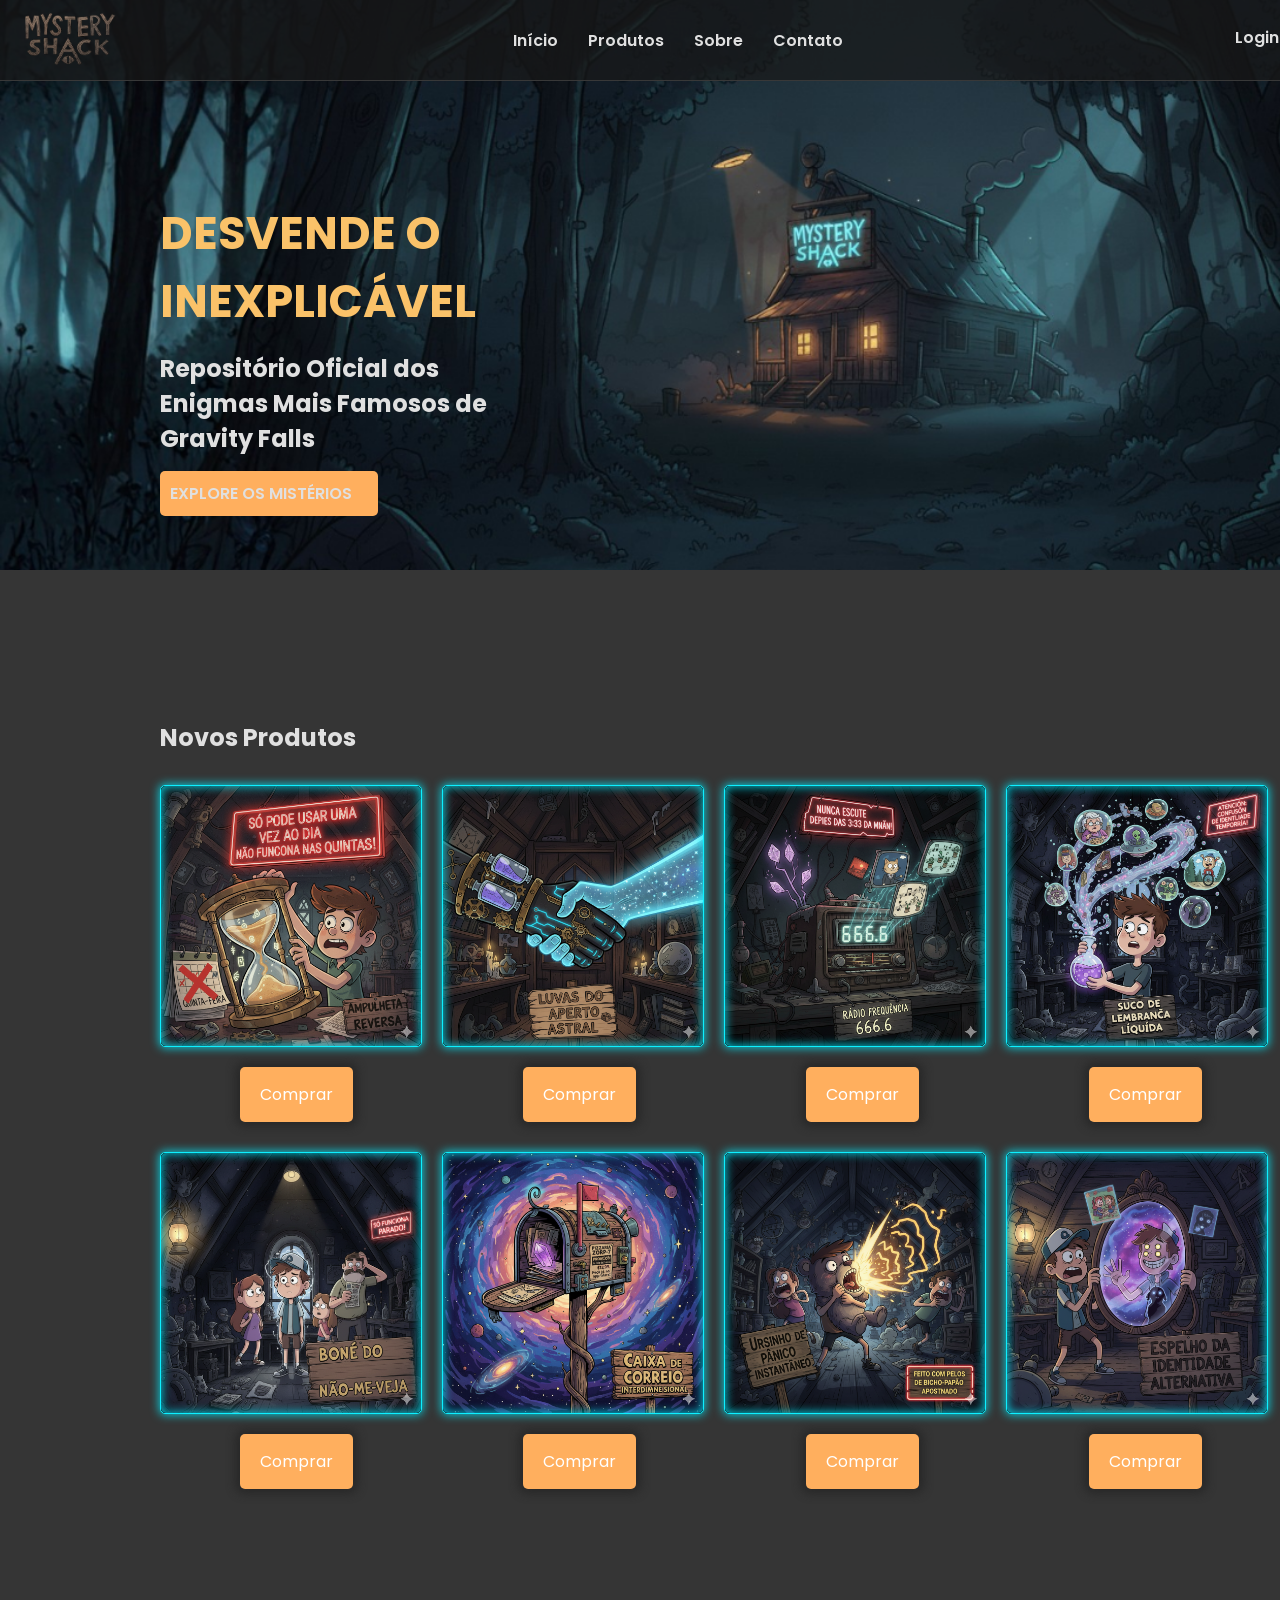
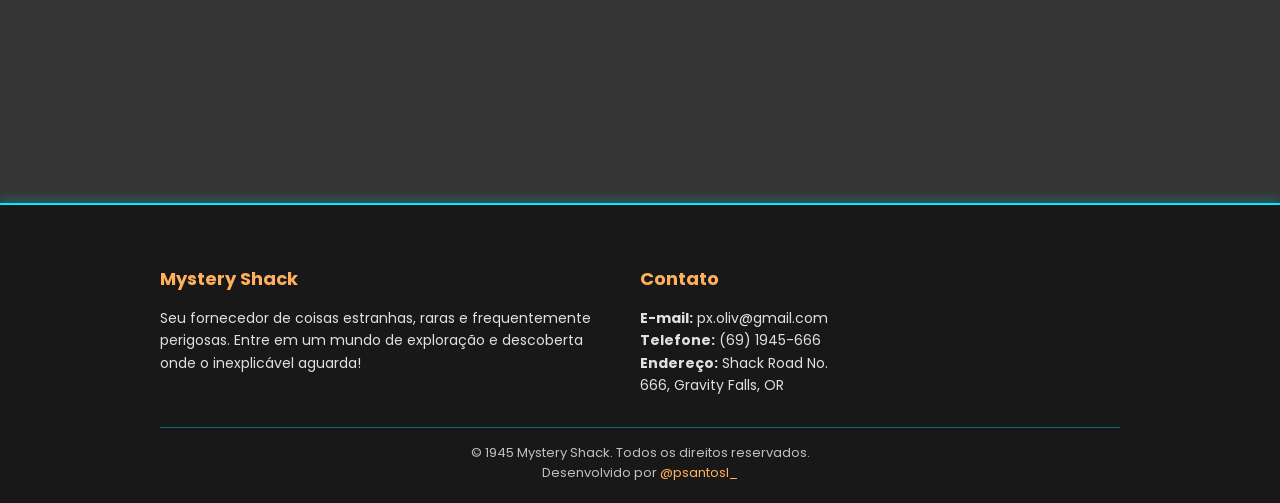
<file: index.html>
<!DOCTYPE html>
<html lang="pt-BR">
<head>
    <meta charset="UTF-8">
    <meta name="viewport" content="width=device-width, initial-scale=1.0">
    <title>Mystery Shack</title>
    <link rel="stylesheet" href="index.css
    ">
    <link href="https://fonts.googleapis.com/css?family=Poppins" rel="stylesheet">
</head>
<body>
    <header class="cabecalho">
        <img src="imagens/logo.png" width="100px" height="60px" id="logo" alt="Logo Mystery Shack">
        <nav class="menu">
            <a href="index.html">Início</a>     
            <a href="file:///D:/pedro/projeto/index.html#produtos">Produtos</a>     
            <a href="sobre.html">Sobre</a>     
            <a href="contato.html">Contato</a>
        </nav>
        <a href="login.html" class="login">Login</a>
    </header>
    
    <section id="Inicio">
        <div class="container">
            <div class="banner">
                <div class="card-banner">
                    <h1>DESVENDE O INEXPLICÁVEL</h1>
                    <h2>Repositório Oficial dos Enigmas Mais Famosos de Gravity Falls</h2>
                    <a href="#produtos">EXPLORE OS MISTÉRIOS</a>
                </div>
            </div>
        </div>
    </section>

    <section id="produtos">
  <div class="layout-principal"> 

        <div class="secao-produtos">
            <h1 class="titulo">Novos Produtos</h1>
            <div class="produtos-lista"> 
                <div class="coluna">
                    <div class="produto"> <img src="img produtos/ampulheta.png"></div> 
                    <div class="produto"> <img src="img produtos/luva.png" alt=""></div> 
                    <div class="produto"> <img src="img produtos/radio.png" alt=""></div> 
                    <div class="produto"> <img src="img produtos/suco.png" alt=""></div> 
                </div>
                <div class="botoes">
                    <div class="botao"><a href="">Comprar</a></div>
                    <div class="botao"><a href="">Comprar</a></div>
                    <div class="botao"><a href="">Comprar</a></div>
                    <div class="botao"><a href="">Comprar</a></div>
                </div>

                <div class="coluna">
                    <div class="produto"> <img src="img produtos/boné.png" alt=""></div> 
                    <div class="produto"> <img src="img produtos/correio.png" alt=""></div> 
                    <div class="produto"> <img src="img produtos/urso.png" alt=""></div> 
                    <div class="produto"> <img src="img produtos/espelho.png" alt=""></div> 
                </div>
                <div class="botoes">
                    <div class="botao"><a href="">Comprar</a></div>
                    <div class="botao"><a href="">Comprar</a></div>
                    <div class="botao"><a href="">Comprar</a></div>
                    <div class="botao"><a href="">Comprar</a></div>
                </div>
          </div> 
      </div>

      <aside class="barra-lateral">
          <div class="coluna-lateral">
              <div class="promocao">
                  <img src="img promo/promo1.png" alt="">
              </div>
              <div class="botao"><a href="">Comprar</a></div>

              <div class="promocao">
                  <img src="img promo/promo2.png" alt="">
              </div>
              <div class="botao"><a href="">Comprar</a></div>

              <div class="promocao">
                  <img src="img promo/promo3.png" alt="">
              </div>
              <div class="botao"><a href="">Comprar</a></div>
          </div>
      </aside>
    </div>
</section>

    <footer class="rodape">
    <div class="rodape-container">
        <div class="coluna-rodape sobre">
            <h3>Mystery Shack</h3>
            <p>Seu fornecedor de coisas estranhas, raras e frequentemente perigosas. Entre em um mundo de exploração e descoberta onde o inexplicável aguarda!</p>
        </div>

        <div class="coluna-rodape contato">
            <h4>Contato</h4>
            <p><strong>E-mail:</strong> px.oliv@gmail.com</p>
            <p><strong>Telefone:</strong> (69) 1945-666</p>
            <p><strong>Endereço:</strong> Shack Road No. 666, Gravity Falls, OR</p>
        </div>
    </div>

    <div class="rodape2">
        <p>&copy; 1945 Mystery Shack. Todos os direitos reservados.</p>
        <p>Desenvolvido por <a href="https://instagram.com/psantosl_" target="_blank">@psantosl_</a></p>
    </div>
</footer>

</body>
</html>
</file>
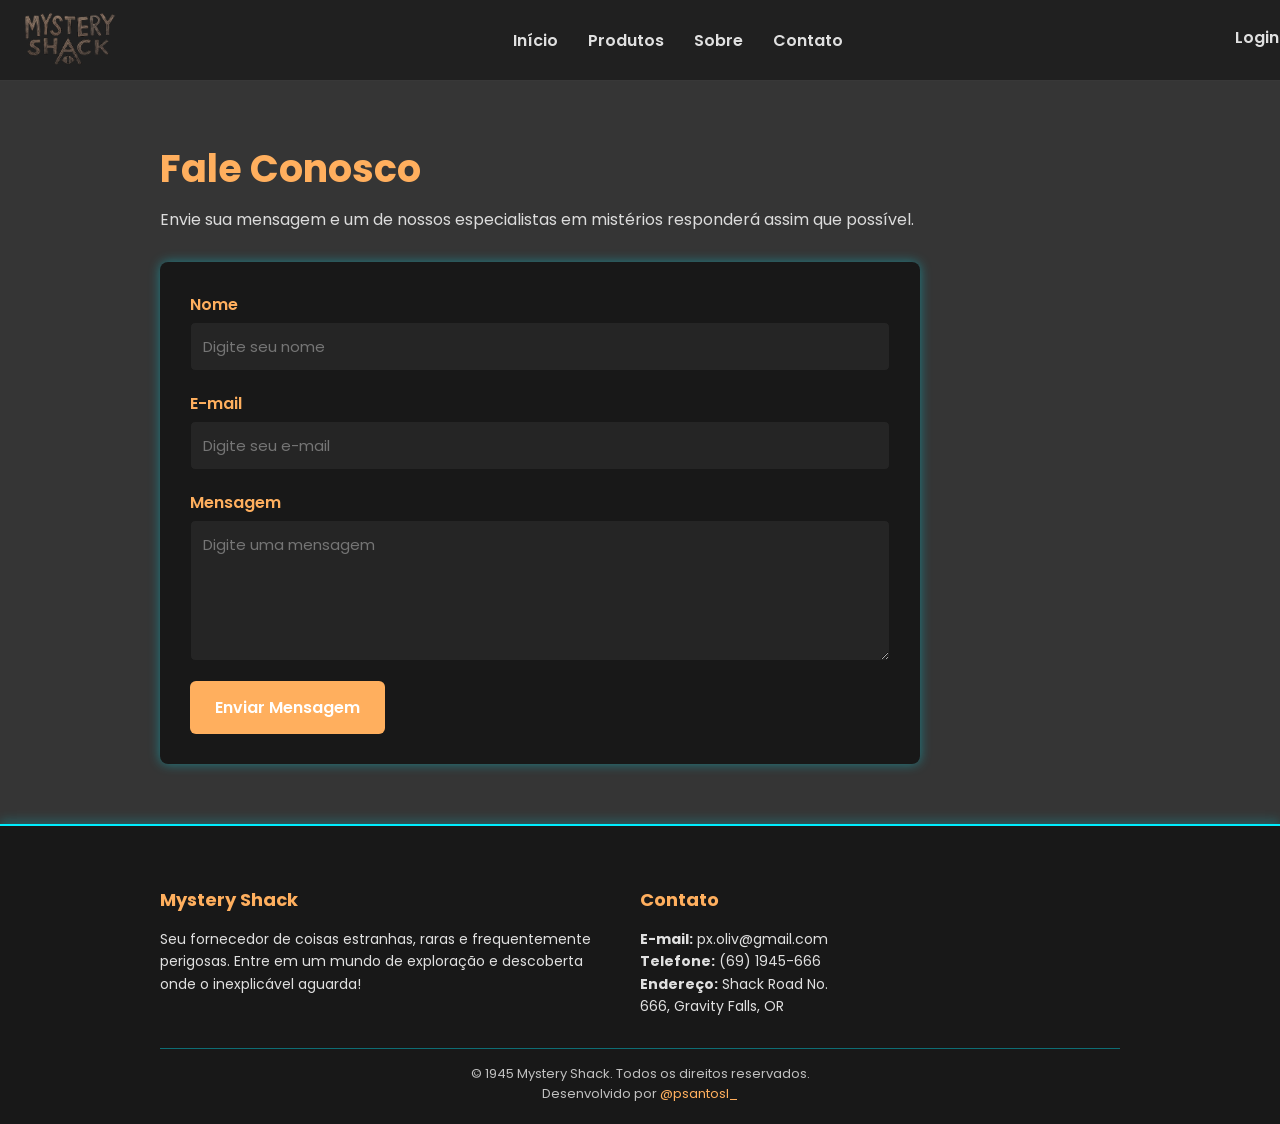
<file: contato.html>
<!DOCTYPE html>
<html lang="pt-BR">
<head>
    <meta charset="UTF-8">
    <meta name="viewport" content="width=device-width, initial-scale=1.0">
    <title>Mystery Shack</title>
    <link rel="stylesheet" href="contato.css">
    <link href="https://fonts.googleapis.com/css?family=Poppins" rel="stylesheet">
</head>
<body>
    <header class="cabecalho">
        <img src="imagens/logo.png" width="100px" height="60px" id="logo" alt="Logo Mystery Shack">
        <nav class="menu">
            <a href="index.html">Início</a>     
            <a href="file:///D:/pedro/projeto/index.html#produtos">Produtos</a>     
            <a href="sobre.html">Sobre</a>     
            <a href="contato.html">Contato</a>
        </nav>
        <a href="login.html" class="login">Login</a>
    </header>

    <main class="conteudo contato">
        <h1>Fale Conosco</h1>
        <p class="titulo">Envie sua mensagem e um de nossos especialistas em mistérios responderá assim que possível.</p>

        <form class="form">
            <div class="campo">
                <label for="nome">Nome</label>
                <input type="text" id="nome" placeholder="Digite seu nome">
            </div>

            <div class="campo">
                <label for="email">E-mail</label>
                <input type="email" id="email" placeholder="Digite seu e-mail">
            </div>

            <div class="campo">
                <label for="mensagem">Mensagem</label>
                <textarea id="mensagem" rows="5" placeholder="Digite uma mensagem"></textarea>
            </div>

            <button type="submit" class="enviar">Enviar Mensagem</button>
        </form>
    </main>


    <footer class="rodape">
        <div class="rodape-container">
            <div class="coluna-rodape sobre">
                <h3>Mystery Shack</h3>
                <p> Seu fornecedor de coisas estranhas, raras e frequentemente perigosas. 
                    Entre em um mundo de exploração e descoberta onde o inexplicável aguarda!
                </p>
            </div>

            <div class="coluna-rodape contato">
                <h4>Contato</h4>
                <p><strong>E-mail:</strong> px.oliv@gmail.com</p>
                <p><strong>Telefone:</strong> (69) 1945-666</p>
                <p><strong>Endereço:</strong> Shack Road No. 666, Gravity Falls, OR</p>
            </div>
        </div>

        <div class="rodape2">
            <p>&copy; 1945 Mystery Shack. Todos os direitos reservados.</p>
            <p>Desenvolvido por <a href="https://instagram.com/psantosl_" target="_blank">@psantosl_</a></p>
        </div>
    </footer>
    <script>
        document.addEventListener("DOMContentLoaded", function () {
            const form = document.querySelector(".form");

            form.addEventListener("submit", function (e) {
                e.preventDefault(); // impede o envio real
                alert("Sua mensagem foi enviada com sucesso!");
            });
        });
</script>

</body>
</html>
</file>
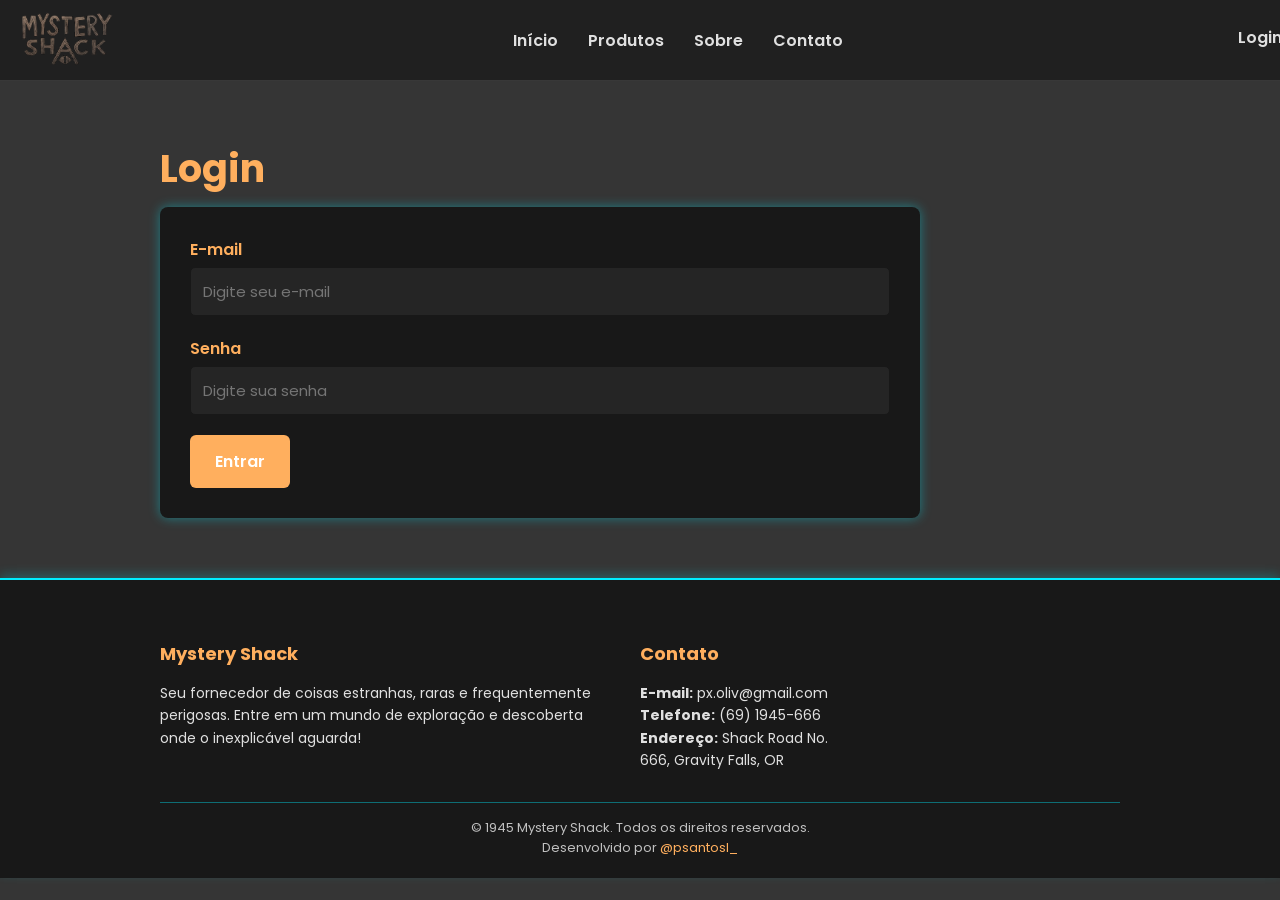
<file: login.html>
<!DOCTYPE html>
<html lang="pt-BR">
<head>
    <meta charset="UTF-8">
    <meta name="viewport" content="width=device-width, initial-scale=1.0">
    <title>Mystery Shack</title>
    <link rel="stylesheet" href="login.css">
    <link href="https://fonts.googleapis.com/css?family=Poppins" rel="stylesheet">
</head>
<body>
    <header class="cabecalho">
        <img src="imagens/logo.png" width="100px" height="60px" id="logo" alt="Logo Mystery Shack">
        <nav class="menu">
            <a href="index.html">Início</a>     
            <a href="file:///D:/pedro/projeto/index.html#produtos">Produtos</a>     
            <a href="sobre.html">Sobre</a>     
            <a href="contato.html">Contato</a>
        </nav>
        <a href="login.html" class="login">Login</a>
    </header>

    <main class="conteudo contato">
        <h1>Login</h1>
        
        <form class="form">
            <div class="campo">
                <label for="email">E-mail</label>
                <input type="email" id="email" placeholder="Digite seu e-mail">
            </div>

            <div class="campo">
                <label for="Password">Senha</label>
                <input type="password" placeholder="Digite sua senha">
            </div>

            <button type="submit" class="enviar">Entrar</button>
        </form>
    </main>


    <footer class="rodape">
        <div class="rodape-container">
            <div class="coluna-rodape sobre">
                <h3>Mystery Shack</h3>
                <p> Seu fornecedor de coisas estranhas, raras e frequentemente perigosas. 
                    Entre em um mundo de exploração e descoberta onde o inexplicável aguarda!
                </p>
            </div>

            <div class="coluna-rodape contato">
                <h4>Contato</h4>
                <p><strong>E-mail:</strong> px.oliv@gmail.com</p>
                <p><strong>Telefone:</strong> (69) 1945-666</p>
                <p><strong>Endereço:</strong> Shack Road No. 666, Gravity Falls, OR</p>
            </div>
        </div>

        <div class="rodape2">
            <p>&copy; 1945 Mystery Shack. Todos os direitos reservados.</p>
            <p>Desenvolvido por <a href="https://instagram.com/psantosl_" target="_blank">@psantosl_</a></p>
        </div>
    </footer>
</body>
</html>
</file>
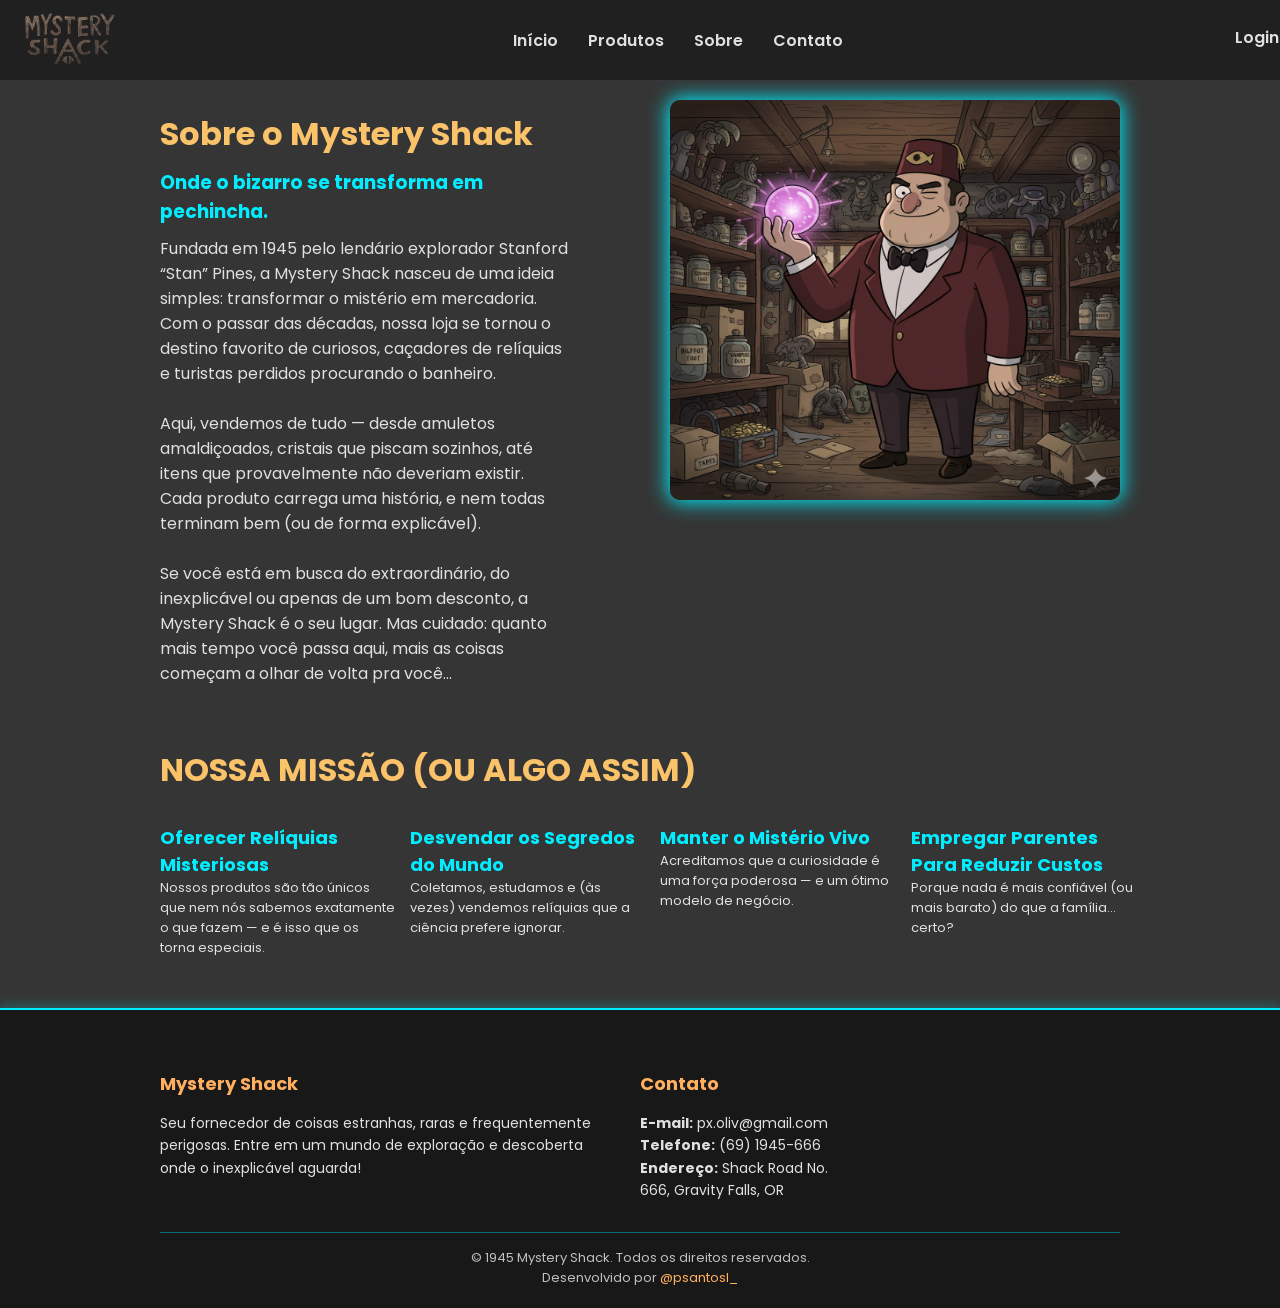
<file: sobre.html>
<!DOCTYPE html>
<html lang="pt-BR">
<head>
    <meta charset="UTF-8">
    <meta name="viewport" content="width=device-width, initial-scale=1.0">
    <title>Mystery Shack</title>
    <link rel="stylesheet" href="sobre.css">
    <link href="https://fonts.googleapis.com/css?family=Poppins" rel="stylesheet">
</head>
<body>
    <header class="cabecalho">
        <img src="imagens/logo.png" width="100px" height="60px" id="logo" alt="Logo Mystery Shack">
        <nav class="menu">
            <a href="index.html">Início</a>     
            <a href="file:///D:/pedro/projeto/index.html#produtos">Produtos</a>     
            <a href="sobre.html">Sobre</a>     
            <a href="contato.html">Contato</a>
        </nav>
        <a href="login.html" class="login">Login</a>
    </header>

    <div class="container">
        <div class="texto">
            <h1>Sobre o Mystery Shack</h1>
            <h3>Onde o bizarro se transforma em pechincha.</h3>
            <p>Fundada em 1945 pelo lendário explorador Stanford “Stan” Pines, a Mystery Shack nasceu de uma ideia simples: transformar o mistério em mercadoria. Com o passar das décadas, nossa loja se tornou o destino favorito de curiosos, caçadores de relíquias e turistas perdidos procurando o banheiro.

                Aqui, vendemos de tudo — desde amuletos amaldiçoados, cristais que piscam sozinhos, até itens que provavelmente não deveriam existir.
                Cada produto carrega uma história, e nem todas terminam bem (ou de forma explicável).

                Se você está em busca do extraordinário, do inexplicável ou apenas de um bom desconto, a Mystery Shack é o seu lugar. Mas cuidado: quanto mais tempo você passa aqui, mais as coisas começam a olhar de volta pra você...
            </p>

        </div>
        <div class="img">
            <img src="imagens/stan.png" alt="">
        </div>
    </div>
    <h1 class="titulo">NOSSA MISSÃO (OU ALGO ASSIM)</h1>
    <div class="missao">
        <div class="card-missao">
            <h3>Oferecer Relíquias Misteriosas</h3>
            <p>Nossos produtos são tão únicos que nem nós sabemos exatamente o que fazem — e é isso que os torna especiais.</p>
        </div>
        <div class="card-missao">
            <h3>Desvendar os Segredos do Mundo</h3>
            <p>Coletamos, estudamos e (às vezes) vendemos relíquias que a ciência prefere ignorar.</p>
        </div>
        <div class="card-missao">
            <h3>Manter o Mistério Vivo</h3>
            <p>Acreditamos que a curiosidade é uma força poderosa — e um ótimo modelo de negócio.</p>
        </div>
        <div class="card-missao">
            <h3>Empregar Parentes Para Reduzir Custos</h3>
            <p>Porque nada é mais confiável (ou mais barato) do que a família... certo?</p>
        </div>
    </div>

    <footer class="rodape">
        <div class="rodape-container">
            <div class="coluna-rodape sobre">
                <h3>Mystery Shack</h3>
                <p>Seu fornecedor de coisas estranhas, raras e frequentemente perigosas. Entre em um mundo de exploração e descoberta onde o inexplicável aguarda!</p>
            </div>

            <div class="coluna-rodape contato">
                <h4>Contato</h4>
                <p><strong>E-mail:</strong> px.oliv@gmail.com</p>
                <p><strong>Telefone:</strong> (69) 1945-666</p>
                <p><strong>Endereço:</strong> Shack Road No. 666, Gravity Falls, OR</p>
            </div>
        </div>

        <div class="rodape2">
            <p>&copy; 1945 Mystery Shack. Todos os direitos reservados.</p>
            <p>Desenvolvido por <a href="https://instagram.com/psantosl_" target="_blank">@psantosl_</a></p>
        </div>
    </footer>
</body>
</html>
</file>
<file: index.css>
*{
    font-family: 'Poppins', sans-serif;
    margin: 0;
    padding: 0;
}

html, body {
    height: 100%;
    scroll-behavior: smooth;
}

body {
    background: #353535;
    
}

#logo{
    justify-content: start;
    align-items: start;
    text-align: start;
}


.login{
    text-decoration: none;
    color: #e0e0e0;
    font-weight: 600;
    transition: all 0.3s ease;
    margin-top: 15px;
}

.login:hover{
    color: #fac269;
    border-bottom: 2px solid #fac269;
    transform: scale(1.1);
    padding-bottom: 8px;
}

.cabecalho {
    position: fixed;
    background: rgba(25, 25, 25, 0.7);
    width: 100%;
    display: flex;
    justify-content: center;
    text-align: center;
    border-bottom: 1px solid rgb(56, 56, 56);
    z-index: 20;
    padding: 10px;
}

.cabecalho #logo{
    justify-content: start;
}

.menu {
    display: flex;
    align-items: center;
    justify-content: center;
    gap: 30px;
    width: 87%;
}
.menu a {
    text-decoration: none;
    color: #e0e0e0;
    font-weight: 600;
    transition: all 0.3s ease;
}

.menu a:hover {
    color: #fac269;
    border-bottom: 2px solid #fac269;
    transform: scale(1.1);
    padding-bottom: 8px;
}

.banner{
    background-image: url(imagens/fundo.png);
    background-size: cover;
    width: 100%;
    height: 570px;
    color: #e0e0e0;
    
}

.card-banner{
    width: 30%;
    display: grid;
    margin-left: 160px;
    padding-top: 200px;
    row-gap: 15px;
    
}

.card-banner a{
    text-decoration: none;
    color: #e0e0e0;
    padding: 10px;
    background: #ffaf5e;
    width: 198px;
    border-radius: 5px;
    font-weight: 600;
    margin-bottom: 50px;
    transition: transform 0.4s ease;
}

.card-banner a:hover{
    text-decoration: none;
    color: #ffaf5e;
    padding: 10px;
    background: #e0e0e0;
    width: 198px;
    border-radius: 5px;
    font-weight: 600;
    margin-bottom: 50px;
    transform: scale(1.05);
}

.card-banner h1{
    color: #fac269;
    font-size: 45px;
}

.layout-principal {
    display: grid;
    grid-template-columns: 3fr 1fr; 
    gap: 30px; 
    max-width: 1400px; 
    margin: 0 auto; 
    padding: 50px 160px;
}

.titulo{
    margin-left: 0;
    color: #e0e0e0;
    margin-bottom: 20px;
}

.secao-produtos{
    margin-top: 100px;
}

.produtos-lista {
    display: flex;
    flex-direction: column;
    gap: 20px;
    margin-top: 20px;
    
}

.coluna{
    display: flex;
    gap: 20px;
    margin-left: 0; 
}


.produto {
    width: 260px;
    height: 260px;
    display: inline-block;
    vertical-align: top;
    position: relative;
    overflow: hidden;
    background: #181818;
    color: white;
    font-size: 14px;
    text-align: center;
    margin-top: 10px;
    padding: 0;
    border: 1px groove #0defff;
    border-radius: 5px;
    box-shadow:  0 0 10px 1px rgba(0, 238, 255, 0.8);
    
}

.produto::after {
    content: "";
    position: absolute;
    top: 0;
    left: 0;
    width: 100%;
    height: 260px;
    pointer-events: none;
    box-shadow: inset 0 0 10px 1px rgba(0, 238, 255, 0.8);
    border-radius: 5px;
    
}

.produto img {
    width: 100%;
    height: 260px;
    border-radius: 5px;
    object-fit: cover;
    display: block;
    transition: transform 0.4s ease;
}

.produto:hover img {
    transform: scale(1.04);
}

.botoes{
    display: flex;
    width: 100%;
    gap: 170px;
    margin-left: 80px;
}

.botao a{
    background-color: #ffaf5e;
    padding: 15px 20px;
    border-radius: 5px;
    box-shadow:  0 0 9px 5px rgba(37, 37, 37, 0.8);
    transition: all 0.3s ease;
}

.botao a:hover{
    background-color: #ffffff;
    padding: 15px 20px;
    border-radius: 5px;
    color: #ffaf5e;
    transform: scale(1.05);
}

.botao a{
    display: inline-block;
    text-decoration: none;
    color: white;
}

.promocao {
    background: #181818;
    width: 290px;
    height: 290px;
    display: grid;
    position: relative;
    overflow: hidden;
    border-radius: 5px;
    border: 1px solid #00eeff;
    box-shadow: 0 0 10px 2px rgba(0, 238, 255, 0.8);
}

.promocao::after {
    content: "";
    position: absolute;
    top: 0;
    left: 0;
    width: 100%;
    height: 100%;
    pointer-events: none;
    box-shadow: inset 0 0 10px 2px rgba(0, 238, 255, 0.7);
    z-index: 10;
    border-radius: 5px;
}

.promocao img {
    width: 100%;
    height: 100%;
    display: block;
    object-fit: cover;
    border-radius: 5px;
    transition: all 0.3s ease;
}

.promocao img:hover{
    transform: scale(1.04);
}


.coluna-lateral {
    display: flex;
    flex-direction: column;
    align-items: center;
    gap: 10px;
}

.coluna-lateral .botao {
    margin-bottom: 20px;
}

.coluna-lateral .botao a {
    background-color: #ffaf5e;
    padding: 12px 18px;
    border-radius: 5px;
    box-shadow: 0 0 9px 5px rgba(37, 37, 37, 0.8);
    color: white;
    text-decoration: none;
    font-weight: 600;
    transition: all 0.3s ease;
}

.coluna-lateral .botao a:hover {
    background-color: #ffffff;
    color: #ffaf5e;
    transform: scale(1.05);
}


.barra-lateral {
    display: flex;
    flex-direction: column;
    gap: 20px;
    padding-top: 0px;
}

.rodape {
    background-color: #181818;
    border-top: 2px solid #00eeff;
    color: #e0e0e0;
    padding: 60px 160px 20px 160px;
    font-size: 14px;
    box-shadow: 0 -4px 10px rgba(0, 238, 255, 0.2);
}

.rodape-container {
    display: grid;
    grid-template-columns: 2fr 1fr 1fr;
    gap: 40px;
    margin-bottom: 30px;
}

.coluna-rodape h3, 
.coluna-rodape h4 {
    color: #ffaf5e;
    margin-bottom: 15px;
    font-size: 18px;
}

.coluna-rodape p {
    line-height: 1.6;
}

.coluna-rodape ul {
    list-style: none;
    padding: 0;
}

.coluna-rodape ul li {
    margin-bottom: 10px;
}

.coluna-rodape ul li a {
    color: #e0e0e0;
    text-decoration: none;
    transition: color 0.3s ease;
}

.coluna-rodape ul li a:hover {
    color: #00eeff;
}

.rodape2 {
    border-top: 1px solid rgba(0, 238, 255, 0.4);
    text-align: center;
    padding-top: 15px;
    font-size: 13px;
    color: #c0c0c0;
}

.rodape2 a {
    color: #ffaf5e;
    text-decoration: none;
    transition: color 0.3s ease;
}

.rodape2 a:hover {
    color: #00eeff;
}
</file>
<file: contato.css>
* {
    font-family: 'Poppins', sans-serif;
    margin: 0;
    padding: 0;
}

html, body {
    height: 100%;
    scroll-behavior: smooth;
}

body {
    background: #353535;
    color: #e0e0e0;
}

#logo{
    justify-content: start;
    align-items: start;
    text-align: start;
}


.login{
    text-decoration: none;
    color: #e0e0e0;
    font-weight: 600;
    transition: all 0.3s ease;
    margin-top: 15px;
}

.login:hover{
    color: #fac269;
    border-bottom: 2px solid #fac269;
    transform: scale(1.1);
    padding-bottom: 8px;
}

.cabecalho {
    position: fixed;
    background: rgba(25, 25, 25, 0.7);
    width: 100%;
    display: flex;
    justify-content: center;
    text-align: center;
    border-bottom: 1px solid rgb(56, 56, 56);
    z-index: 20;
    padding: 10px;
}

.cabecalho #logo{
    justify-content: start;
}

.menu {
    display: flex;
    align-items: center;
    justify-content: center;
    gap: 30px;
    width: 87%;
}

.menu a {
    text-decoration: none;
    color: #e0e0e0;
    font-weight: 600;
    transition: all 0.3s ease;
}

.menu a:hover {
    color: #fac269;
    border-bottom: 2px solid #fac269;
    transform: scale(1.1);
    padding-bottom: 8px;
}

.conteudo {
    padding-top: 140px;
    padding-left: 160px;
    padding-right: 160px;
}

.contato h1 {
    font-size: 38px;
    color: #ffaf5e;
    margin-bottom: 10px;
}

.titulo {
    margin-bottom: 30px;
    font-size: 16px;
    color: #dcdcdc;
}

.form {
    background: #181818;
    padding: 30px;
    border-radius: 8px;
    box-shadow: 0 0 12px rgba(0, 238, 255, 0.4);
    max-width: 700px;
    margin-bottom: 60px;
}

.campo {
    display: flex;
    flex-direction: column;
    margin-bottom: 20px;
}

.campo label {
    margin-bottom: 5px;
    font-weight: 600;
    color: #ffaf5e;
}

.campo input, .campo textarea {
    padding: 12px;
    border-radius: 5px;
    border: 1px solid #181818;
    background: #252525;
    color: #e0e0e0;
    font-size: 15px;
    outline: none;
    transition: 0.3s ease;
}

.enviar {
    background-color: #ffaf5e;
    padding: 14px 25px;
    border: none;
    border-radius: 6px;
    font-size: 16px;
    font-weight: 600;
    cursor: pointer;
    color: #ffffff;
    transition: 0.3s ease;
}

.enviar:hover {
    transform: scale(1.05);
    background: #ffffff;
    color: #ffaf5e;
}



.rodape {
    background-color: #181818;
    border-top: 2px solid #00eeff;
    color: #e0e0e0;
    padding: 60px 160px 20px 160px;
    font-size: 14px;
    box-shadow: 0 -4px 10px rgba(0, 238, 255, 0.2);
}

.rodape-container {
    display: grid;
    grid-template-columns: 2fr 1fr 1fr;
    gap: 40px;
    margin-bottom: 30px;
}

.coluna-rodape h3{
    color: #ffaf5e;
    margin-bottom: 15px;
    font-size: 18px;
}
.coluna-rodape h4 {
    color: #ffaf5e;
    margin-bottom: 15px;
    font-size: 18px;
}

.coluna-rodape p {
    line-height: 1.6;
}

.coluna-rodape ul {
    list-style: none;
    padding: 0;
}

.coluna-rodape ul li {
    margin-bottom: 10px;
}

.coluna-rodape ul li a {
    color: #e0e0e0;
    text-decoration: none;
    transition: color 0.3s ease;
}

.coluna-rodape ul li a:hover {
    color: #00eeff;
}

.rodape2 {
    border-top: 1px solid rgba(0, 238, 255, 0.4);
    text-align: center;
    padding-top: 15px;
    font-size: 13px;
    color: #c0c0c0;
}

.rodape2 a {
    color: #ffaf5e;
    text-decoration: none;
    transition: color 0.3s ease;
}

.rodape2 a:hover {
    color: #00eeff;
}
</file>
<file: login.css>
* {
    font-family: 'Poppins', sans-serif;
    margin: 0;
    padding: 0;
}

html, body {
    height: 100%;
    scroll-behavior: smooth;
}

body {
    background: #353535;
    color: #e0e0e0;
}

#logo{
    justify-content: start;
    align-items: start;
    text-align: start;
}

.menu {
    padding: 10px;
    display: flex;
    justify-content: center;
    text-align: center;
        width: 87%;

}

.cabecalho {
    position: fixed;
    background: rgba(25, 25, 25, 0.7);
    width: 100%;
    display: flex;
    justify-content: center;
    text-align: center;
    border-bottom: 1px solid rgb(56, 56, 56);
    z-index: 20;
    padding: 10px;
}

.login{
    text-decoration: none;
    color: #e0e0e0;
    font-weight: 600;
    transition: all 0.3s ease;
    margin-top: 15px;
}

.login:hover{
    color: #fac269;
    border-bottom: 2px solid #fac269;
    transform: scale(1.1);
    padding-bottom: 8px;
}

.cabecalho #logo{
    justify-content: start;
}

.menu {
    display: flex;
    align-items: center;
    justify-content: center;
    gap: 30px;
    width: 86%;
}

.menu a {
    text-decoration: none;
    color: #e0e0e0;
    font-weight: 600;
    transition: all 0.3s ease;

}

.menu a:hover {
    color: #fac269;
    border-bottom: 2px solid #fac269;
    transform: scale(1.1);
    padding-bottom: 8px;
}

.conteudo {
    padding-top: 140px;
    padding-left: 160px;
    padding-right: 160px;

}

.contato h1 {
    font-size: 38px;
    color: #ffaf5e;
    margin-bottom: 10px;
}

.titulo {
    margin-bottom: 30px;
    font-size: 16px;
    color: #dcdcdc;
}

.form {
    background: #181818;
    padding: 30px;
    border-radius: 8px;
    box-shadow: 0 0 12px rgba(0, 238, 255, 0.4);
    max-width: 700px;
    margin-bottom: 60px;

}

.campo {
    display: flex;
    flex-direction: column;
    margin-bottom: 20px;

}

.campo label {
    margin-bottom: 5px;
    font-weight: 600;
    color: #ffaf5e;
}

.campo input, .campo textarea {
    padding: 12px;
    border-radius: 5px;
    border: 1px solid #181818;
    background: #252525;
    color: #e0e0e0;
    font-size: 15px;
    outline: none;
    transition: 0.3s ease;
}

.enviar {
    background-color: #ffaf5e;
    padding: 14px 25px;
    border: none;
    border-radius: 6px;
    font-size: 16px;
    font-weight: 600;
    cursor: pointer;
    color: #ffffff;
    transition: 0.3s ease;
    
}

.enviar:hover {
    transform: scale(1.05);
    background: #ffffff;
    color: #ffaf5e;
}



.rodape {
    background-color: #181818;
    border-top: 2px solid #00eeff;
    color: #e0e0e0;
    padding: 60px 160px 20px 160px;
    font-size: 14px;
    box-shadow: 0 -4px 10px rgba(0, 238, 255, 0.2);
}

.rodape-container {
    display: grid;
    grid-template-columns: 2fr 1fr 1fr;
    gap: 40px;
    margin-bottom: 30px;
}

.coluna-rodape h3{
    color: #ffaf5e;
    margin-bottom: 15px;
    font-size: 18px;
}
.coluna-rodape h4 {
    color: #ffaf5e;
    margin-bottom: 15px;
    font-size: 18px;
}

.coluna-rodape p {
    line-height: 1.6;
}

.coluna-rodape ul {
    list-style: none;
    padding: 0;
}

.coluna-rodape ul li {
    margin-bottom: 10px;
}

.coluna-rodape ul li a {
    color: #e0e0e0;
    text-decoration: none;
    transition: color 0.3s ease;
}

.coluna-rodape ul li a:hover {
    color: #00eeff;
}

.rodape2 {
    border-top: 1px solid rgba(0, 238, 255, 0.4);
    text-align: center;
    padding-top: 15px;
    font-size: 13px;
    color: #c0c0c0;
}

.rodape2 a {
    color: #ffaf5e;
    text-decoration: none;
    transition: color 0.3s ease;
}

.rodape2 a:hover {
    color: #00eeff;
}
</file>
<file: sobre.css>
* {
    font-family: 'Poppins', sans-serif;
    margin: 0;
    padding: 0;
}

html, body {
    height: 100%;
    scroll-behavior: smooth;
}

body {
    background: #353535;
    color: #e0e0e0;
}

#logo{
    justify-content: start;
    align-items: start;
    text-align: start;
}


.login{
    text-decoration: none;
    color: #e0e0e0;
    font-weight: 600;
    transition: all 0.3s ease;
    margin-top: 15px;
}

.login:hover{
    color: #fac269;
    border-bottom: 2px solid #fac269;
    transform: scale(1.1);
    padding-bottom: 8px;
}

.cabecalho {
    position: fixed;
    background: rgba(25, 25, 25, 0.7);
    width: 100%;
    display: flex;
    justify-content: center;
    text-align: center;
    border-bottom: 1px solid rgb(56, 56, 56);
    z-index: 20;
    padding: 10px;
}

.cabecalho #logo{
    justify-content: start;
}

.menu {
    display: flex;
    align-items: center;
    justify-content: center;
    gap: 30px;
    width: 87%;
}

.menu a {
    text-decoration: none;
    color: #e0e0e0;
    font-weight: 600;
    transition: all 0.3s ease;
}

.menu a:hover {
    color: #fac269;
    border-bottom: 2px solid #fac269;
    transform: scale(1.1);
    padding-bottom: 8px;
}

.container{
    display: flex;
    margin-bottom: 30px;
}

.texto{
    margin-top: 100px;
    width: 55%;

}
.texto h1{
    margin-top: 10px;
    margin-left:160px;
    color: #fac269;
}

.texto h3{
    margin-left: 160px;
    margin-top: 10px;
    color: #00eeff;
}

.texto p{
    margin-left: 160px;
    margin-top: 10px;
    white-space: pre-line;
    margin-bottom: 30px;
}

.img img{
    width: 450px;
    height: 400px;
    margin-top: 100px;
    margin-right: 160px;
    border-radius: 10px;
    margin-left: 100px;
    margin-bottom: 30px;
    box-shadow: 0 0 20px 2px #00eeff;
}
.titulo{
    margin-left: 160px;
    margin-bottom: 30px;
    color: #fac269;
}

.missao{
    margin-left: 160px;
    display: flex;
    gap: 15px;
    margin-bottom: 50px;
}

.card-missao{
    width: 21%;

}

.card-missao h3{
    color: #00eeff;
    font-size: 18px;

}

.card-missao p{
    font-size: 13px;

}


.rodape {
    background-color: #181818;
    border-top: 2px solid #00eeff;
    color: #e0e0e0;
    padding: 60px 160px 20px 160px;
    font-size: 14px;
    box-shadow: 0 -4px 10px rgba(0, 238, 255, 0.2);
}

.rodape-container {
    display: grid;
    grid-template-columns: 2fr 1fr 1fr;
    gap: 40px;
    margin-bottom: 30px;
}

.coluna-rodape h3{
    color: #ffaf5e;
    margin-bottom: 15px;
    font-size: 18px;
}
.coluna-rodape h4 {
    color: #ffaf5e;
    margin-bottom: 15px;
    font-size: 18px;
}

.coluna-rodape p {
    line-height: 1.6;
}

.coluna-rodape ul {
    list-style: none;
    padding: 0;
}

.coluna-rodape ul li {
    margin-bottom: 10px;
}

.coluna-rodape ul li a {
    color: #e0e0e0;
    text-decoration: none;
    transition: color 0.3s ease;
}

.coluna-rodape ul li a:hover {
    color: #00eeff;
}

.rodape2 {
    border-top: 1px solid rgba(0, 238, 255, 0.4);
    text-align: center;
    padding-top: 15px;
    font-size: 13px;
    color: #c0c0c0;
}

.rodape2 a {
    color: #ffaf5e;
    text-decoration: none;
    transition: color 0.3s ease;
}

.rodape2 a:hover {
    color: #00eeff;
}
</file>
